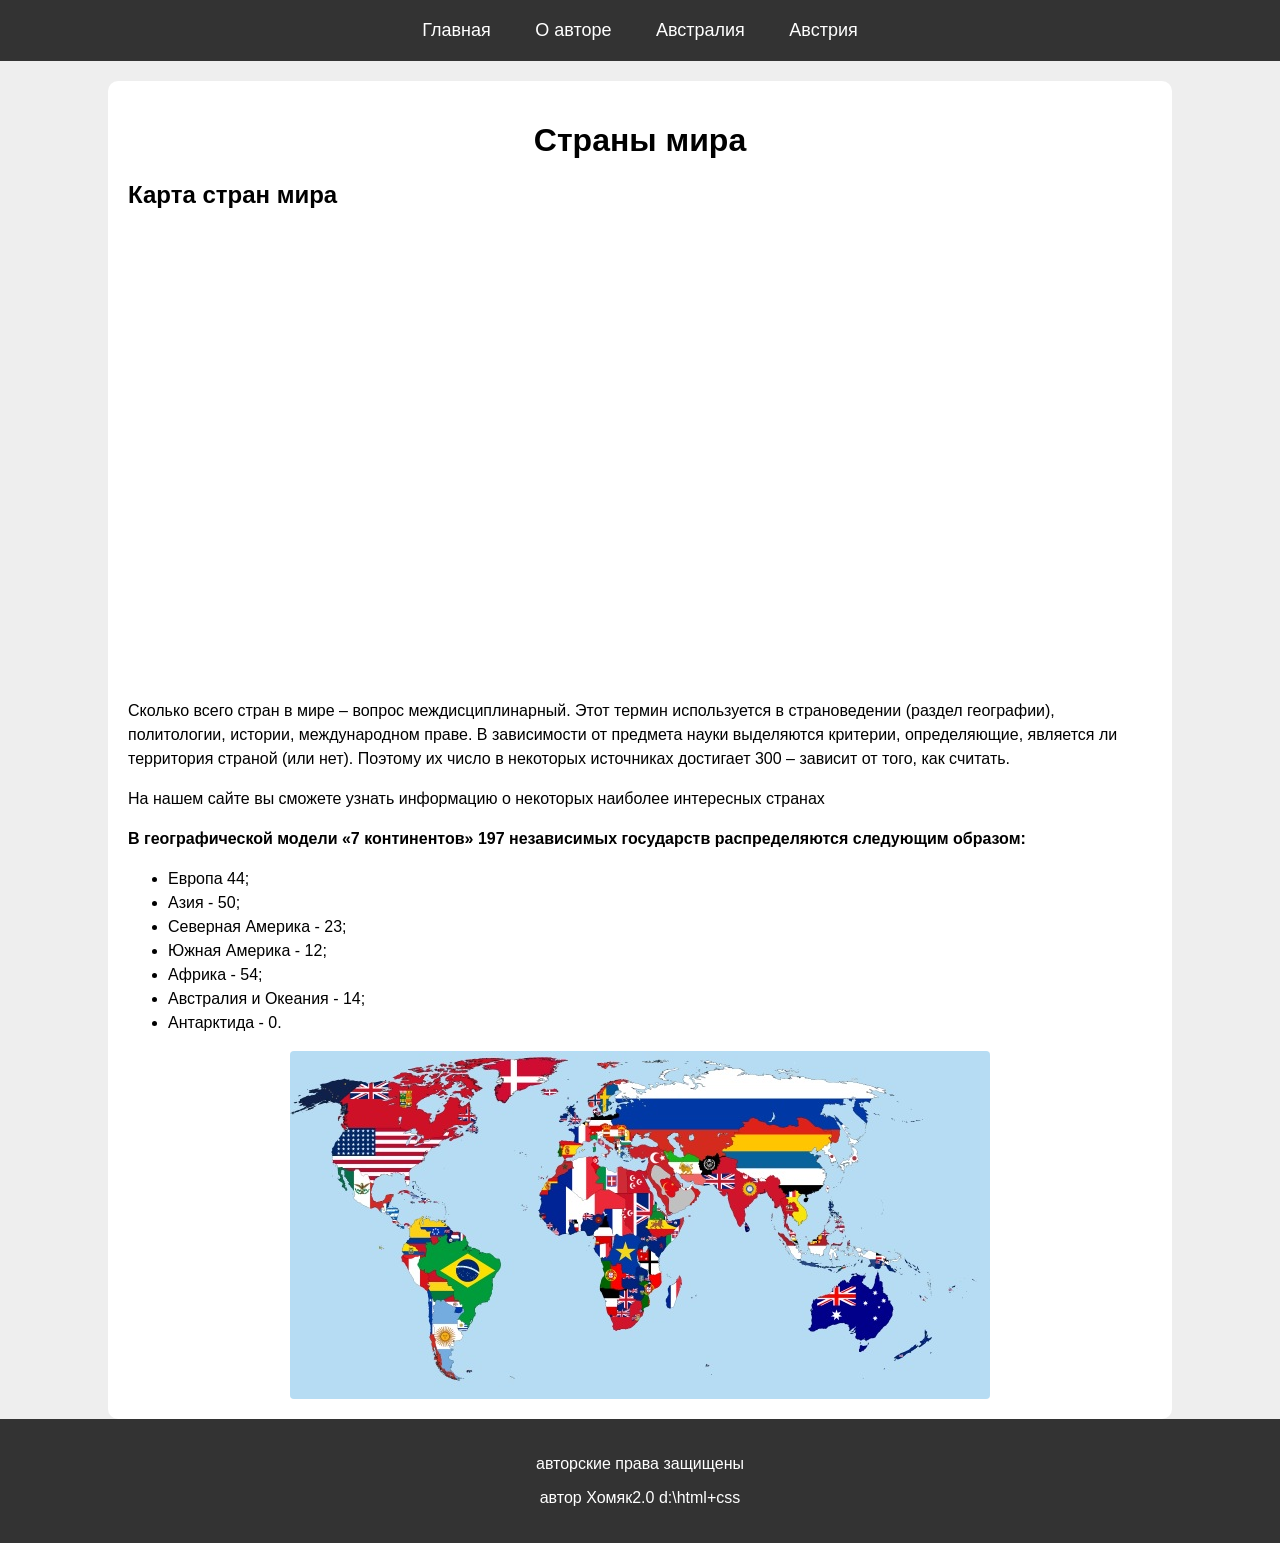
<file: index.html>
<!DOCTYPE html>
<html>
<head>
    <meta charset="UTF-8">
    <title>Страны мира</title>
    <link rel="stylesheet" href="style.css">
</head>
<body>
<header>
    <nav>
        <a href="index.html">Главная</a>
        <a href="about.html">О авторе</a>
        <a href="australia.html">Австралия</a>
        <a href="austria.html">Австрия</a>
    </nav>
</header>
<main>
    <h1>Страны мира</h1>
    <h2>Карта стран мира</h2>
    <iframe src="https://www.google.com/maps/embed?pb=!1m14!1m12!1m3!1d49682602.62347204!2d19.926209373402948!3d40.533073426060426!2m3!1f0!2f0!3f0!3m2!1i1024!2i768!4f13.1!5e0!3m2!1sru!2sru!4v1640881805787!5m2!1sru!2sru"
            width="600" height="450" style="border:0;" allowfullscreen="" loading="lazy"></iframe>
    <p>Сколько всего стран в мире – вопрос междисциплинарный. Этот термин используется в страноведении (раздел
        географии),
        политологии, истории, международном праве. В зависимости от предмета науки выделяются критерии, определяющие,
        является ли территория страной (или нет). Поэтому их число в некоторых источниках достигает 300 – зависит от
        того,
        как считать.</p>
    <p>На нашем сайте вы сможете узнать информацию о некоторых наиболее интересных странах</p>
    <p><b>В географической модели «7 континентов» 197 независимых государств распределяются следующим образом:</b></p>
    <ul>
        <li>Европа 44;</li>
        <li>Азия ‑ 50;</li>
        <li>Северная Америка ‑ 23;</li>
        <li>Южная Америка ‑ 12;</li>
        <li>Африка ‑ 54;</li>
        <li>Австралия и Океания ‑ 14;</li>
        <li>Антарктида ‑ 0.</li>
    </ul>
    <img src="img/countries.jpg" height="348" width="700"/>
</main>
<div class="footer"><p>авторские права защищены</p><p>автор Хомяк2.0
d:\html+css
</p></div>
</body>
</html>
</file>
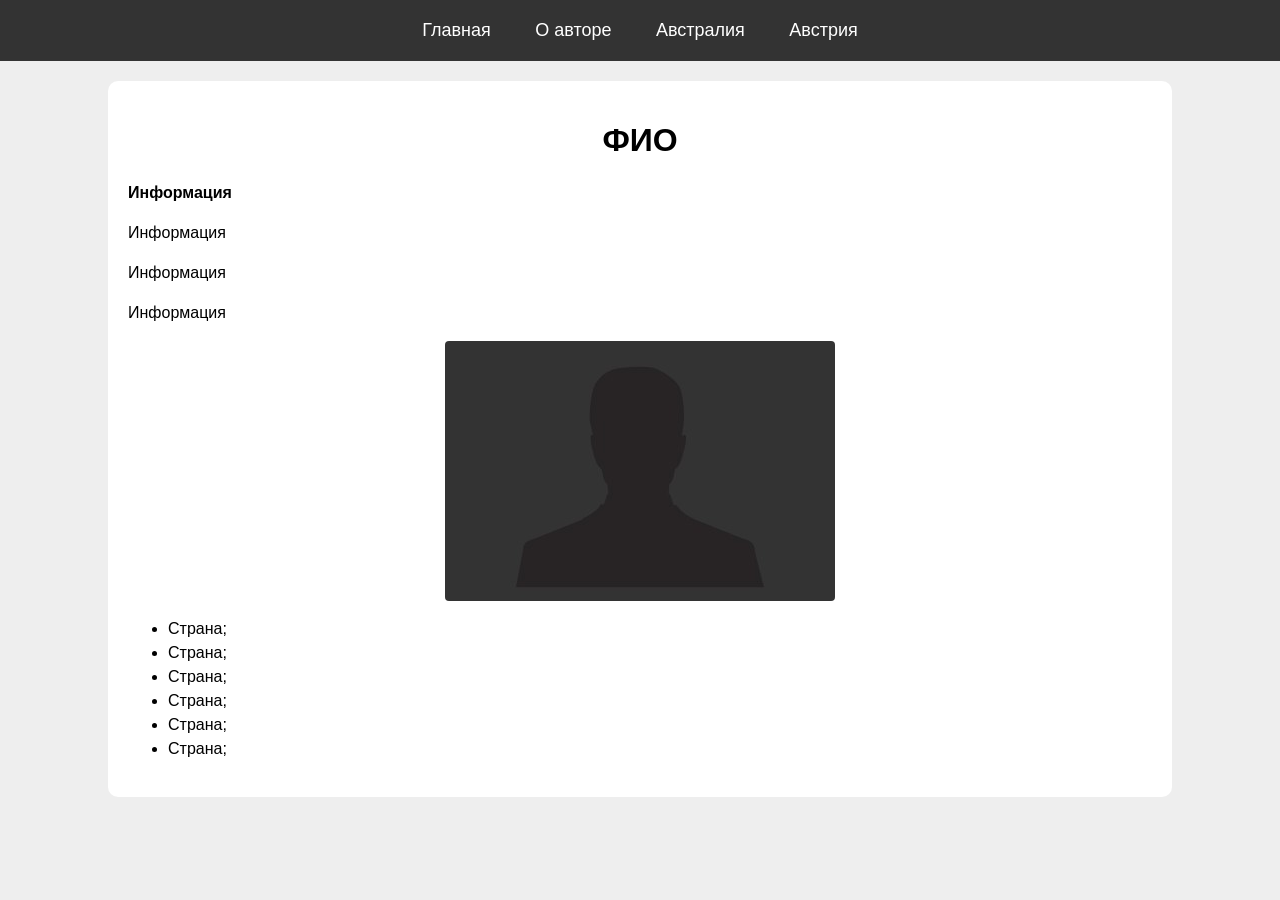
<file: about.html>
<!DOCTYPE html>
<html>
<head>
    <meta charset="UTF-8">
    <title>О авторе</title>
    <link rel="stylesheet" href="style.css">
</head>
<body>
<header>
    <nav>
        <a href="index.html">Главная</a>
        <a href="about.html">О авторе</a>
        <a href="australia.html">Австралия</a>
        <a href="austria.html">Австрия</a>
    </nav>
</header>
<main>
    <h1>ФИО</h1>
    <p><b>Информация</b></p>
    <p>Информация</p>
    <p>Информация</p>
    <p>Информация</p>
    <img src="img/author_image.jpg" height="260" width="390"/>
    <ul>
        <li>Страна;</li>
        <li>Страна;</li>
        <li>Страна;</li>
        <li>Страна;</li>
        <li>Страна;</li>
        <li>Страна;</li>
    </ul>
</main>
</body>
</html>
</file>
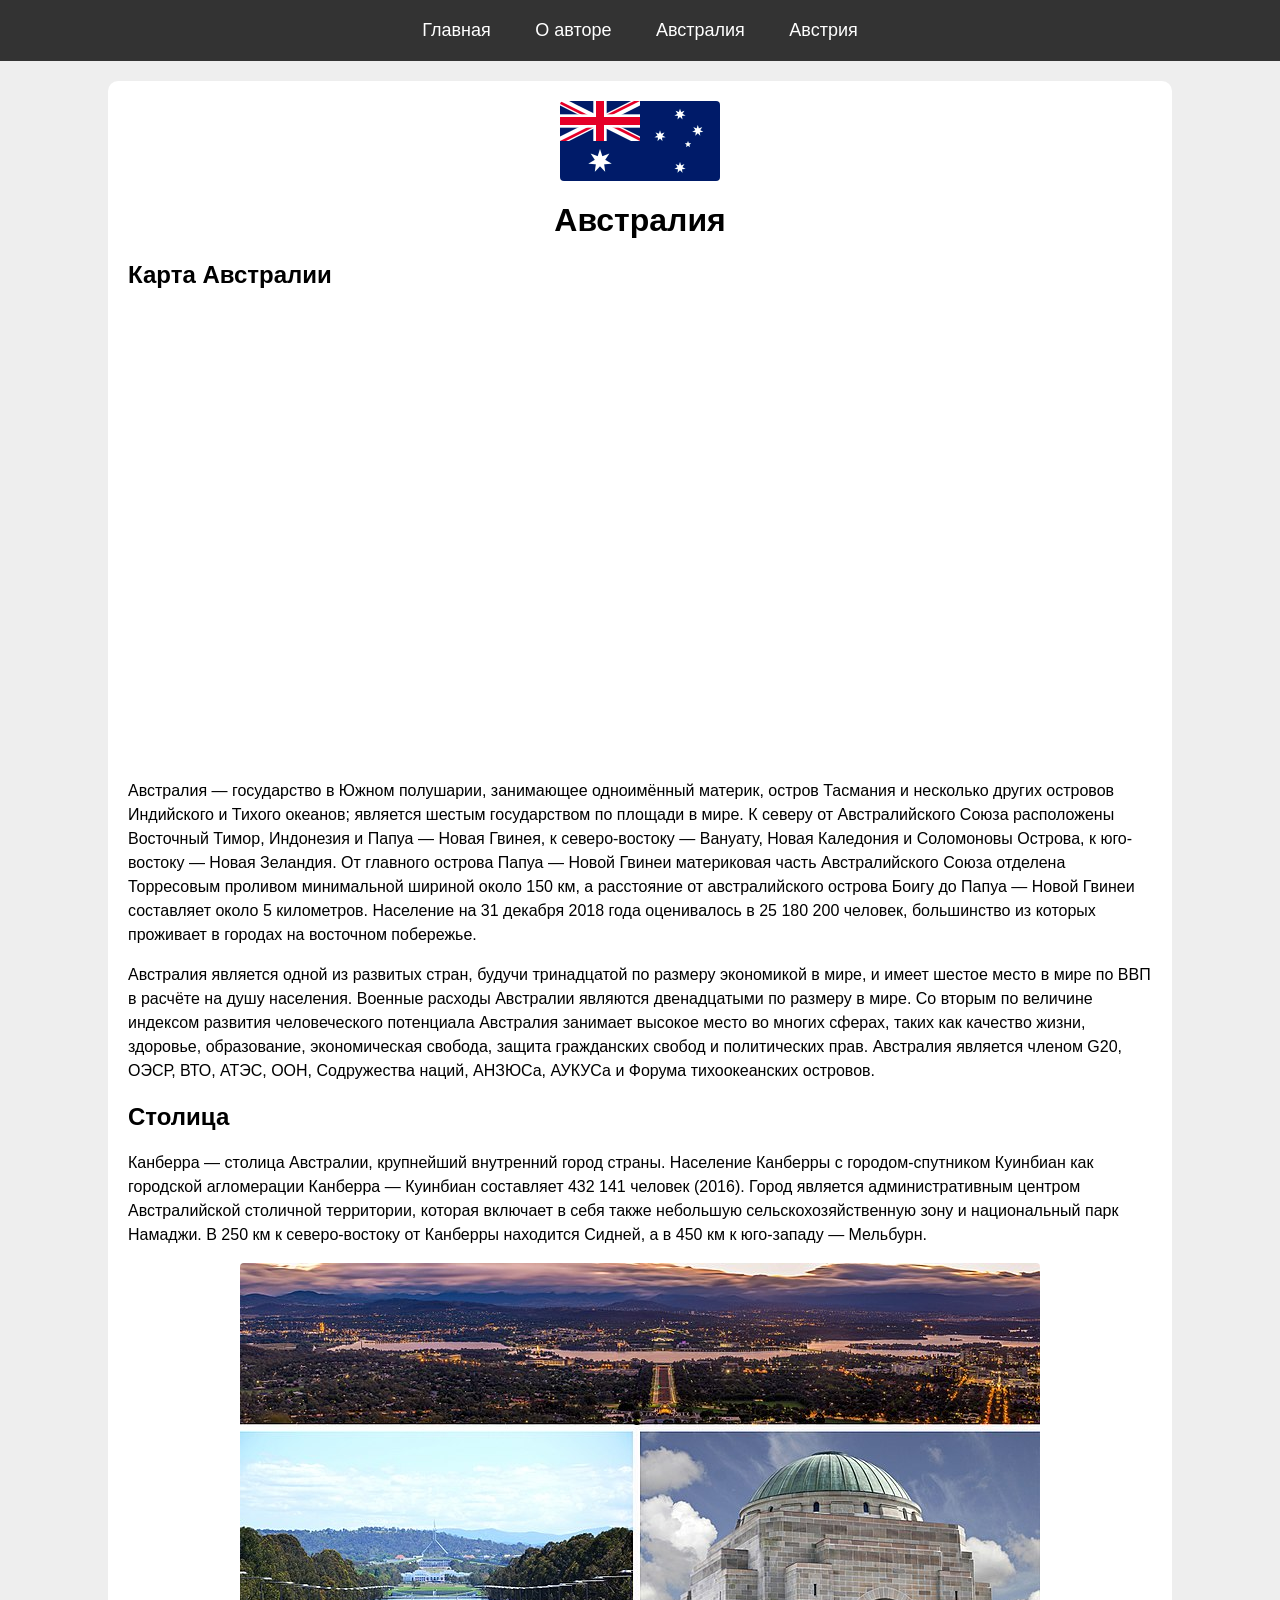
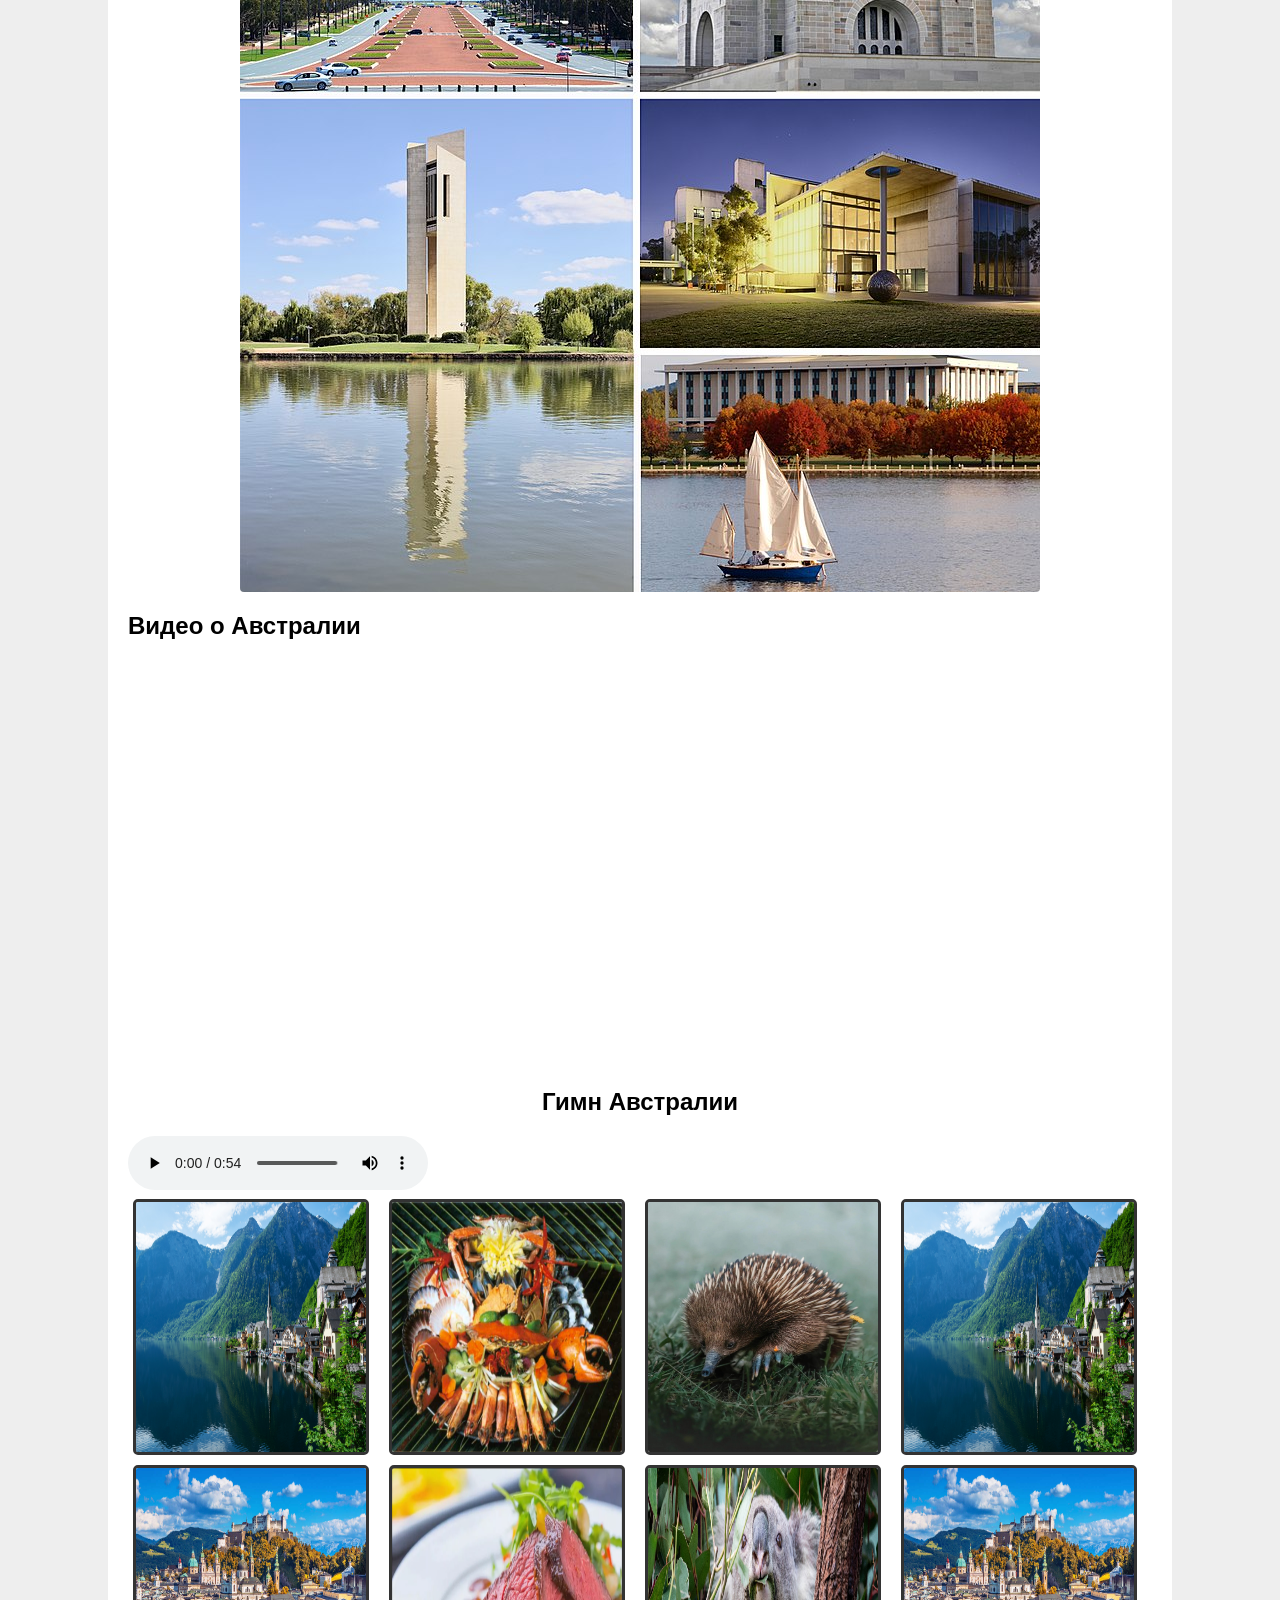
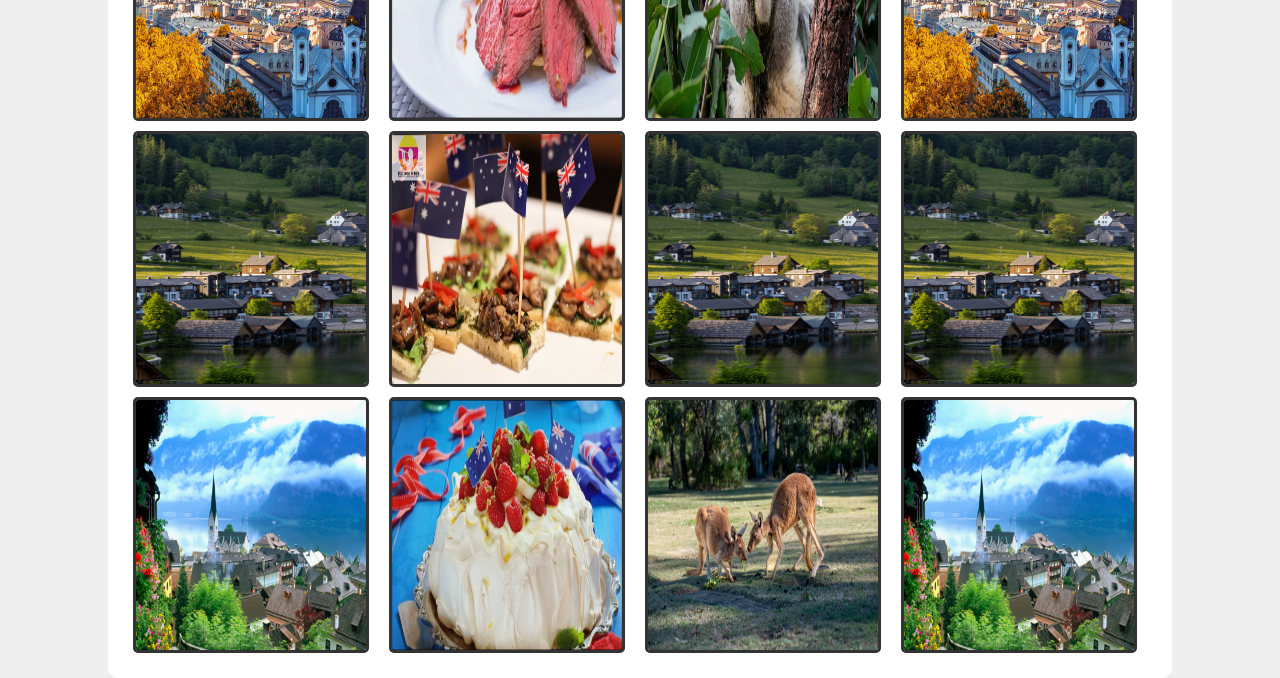
<file: australia.html>
<!DOCTYPE html>
<html>
<head>
    <meta charset="UTF-8">
    <title>Австралия</title>
    <link rel="stylesheet" href="style.css">
</head>
<body>
<header>
    <nav>
        <a href="index.html">Главная</a>
        <a href="about.html">О авторе</a>
        <a href="australia.html">Австралия</a>
        <a href="austria.html">Австрия</a>
    </nav>
</header>
<main>
    <img src="img/Flag_of_Australia.png" height="80" width="160"/>
    <h1>Австралия</h1>
    <h2>Карта Австралии</h2>
    <iframe src="https://www.google.com/maps/embed?pb=!1m14!1m12!1m3!1d11390062.71170414!2d137.89330217735773!3d-25.330337476807728!2m3!1f0!2f0!3f0!3m2!1i1024!2i768!4f13.1!5e0!3m2!1sru!2sru!4v1640883204856!5m2!1sru!2sru"
            width="600" height="450" style="border:0;" allowfullscreen="" loading="lazy"></iframe>
    <p>Австралия — государство в Южном полушарии, занимающее одноимённый материк, остров Тасмания и несколько других
        островов
        Индийского и Тихого океанов; является шестым государством по площади в мире. К северу от Австралийского Союза
        расположены Восточный Тимор, Индонезия и Папуа — Новая Гвинея, к северо-востоку — Вануату, Новая Каледония и
        Соломоновы Острова, к юго-востоку — Новая Зеландия. От главного острова Папуа — Новой Гвинеи материковая часть
        Австралийского Союза отделена Торресовым проливом минимальной шириной около 150 км, а расстояние от
        австралийского острова Боигу до Папуа — Новой Гвинеи составляет около 5 километров. Население на 31 декабря 2018
        года оценивалось в 25 180 200 человек, большинство из которых проживает в городах на восточном побережье.</p>
    <p>Австралия является одной из развитых стран, будучи тринадцатой по размеру экономикой в мире, и имеет шестое место
        в мире по ВВП в расчёте на душу населения. Военные расходы Австралии являются двенадцатыми по размеру в мире. Со
        вторым по величине индексом развития человеческого потенциала Австралия занимает высокое место во многих сферах,
        таких как качество жизни, здоровье, образование, экономическая свобода, защита гражданских свобод и политических
        прав. Австралия является членом G20, ОЭСР, ВТО, АТЭС, ООН, Содружества наций, АНЗЮСа, АУКУСа и Форума
        тихоокеанских островов.</p>
    <h2>Столица</h2>
    <p>Канберра — столица Австралии, крупнейший внутренний город страны. Население Канберры с городом-спутником Куинбиан
        как городской агломерации Канберра — Куинбиан составляет 432 141 человек (2016). Город является административным
        центром Австралийской столичной
        территории, которая включает в себя также небольшую сельскохозяйственную зону и национальный парк Намаджи. В 250
        км к северо-востоку от Канберры находится Сидней, а в 450 км к юго-западу — Мельбурн.
    </p>
    <img src="img/800px-Canberra_montage_2.jpg" height="929" width="800"/>
    <h2>Видео о Австралии</h2>
    <iframe width="720" height="405" src="https://rutube.ru/play/embed/2b44eb571a533454c142026d733ae7ad/" style="border: none;" allow="clipboard-write; autoplay" webkitAllowFullScreen mozallowfullscreen allowFullScreen></iframe>
    <h2 align="center">Гимн Австралии</h2>
    <audio controls source src="audio/australia.mp3" type="audio/mpeg"></audio>


<div class="big-galery">

    <div class="galery">
        <div class="gal-item">
            <a href="/img/aua1.jpg">
                <img src="/img/aua1.jpg" alt="">
            </a>
        </div> 
            <div class="gal-item">
            <a href="/img/aua2.jpg">
                <img src="/img/aua2.jpg" alt="">
            </a>
        </div> 
            <div class="gal-item">
            <a href="/img/aua3.jpg">
                <img src="/img/aua3.jpg" alt="">
            </a>
        </div> 
            <div class="gal-item">
            <a href="/img/aua4.jpg">
                <img src="/img/aua4.jpg" alt="">
            </a>
        </div> 
    </div>


    <div class="galery">
        <div class="gal-item">
            <a href="/img/eda1.png">
                <img src="/img/eda1.png" alt="">
            </a>
        </div> 
            <div class="gal-item">
            <a href="/img/eda2.png">
                <img src="/img/eda2.png" alt="">
            </a>
        </div> 
            <div class="gal-item">
            <a href="/img/eda3.png">
                <img src="/img/eda3.png" alt="">
            </a>
        </div> 
            <div class="gal-item">
            <a href="/img/eda4.png">
                <img src="/img/eda4.png" alt="">
            </a>
        </div> 
    </div>


    <div class="galery">
        <div class="gal-item">
            <a href="/img/jiv1.jpg">
                <img src="/img/jiv1.jpg" alt="">
            </a>
        </div> 
            <div class="gal-item">
            <a href="/img/jiv2.jpg">
                <img src="/img/jiv2.jpg" alt="">
            </a>
        </div> 
            <div class="gal-item">
            <a href="/img/jiv3.jpg">
                <img src="/img/aua3.jpg" alt="">
            </a>
        </div> 
            <div class="gal-item">
            <a href="/img/jiv4.jpg">
                <img src="/img/jiv4.jpg" alt="">
            </a>
        </div> 
    </div>


    <div class="galery">
        <div class="gal-item">
            <a href="/img/aua1.jpg">
                <img src="/img/aua1.jpg" alt="">
            </a>
        </div> 
            <div class="gal-item">
            <a href="/img/aua2.jpg">
                <img src="/img/aua2.jpg" alt="">
            </a>
        </div> 
            <div class="gal-item">
            <a href="/img/aua3.jpg">
                <img src="/img/aua3.jpg" alt="">
            </a>
        </div> 
            <div class="gal-item">
            <a href="/img/aua4.jpg">
                <img src="/img/aua4.jpg" alt="">
            </a>
        </div> 
    </div>



</div>

</main>
</body>
</html>
</file>
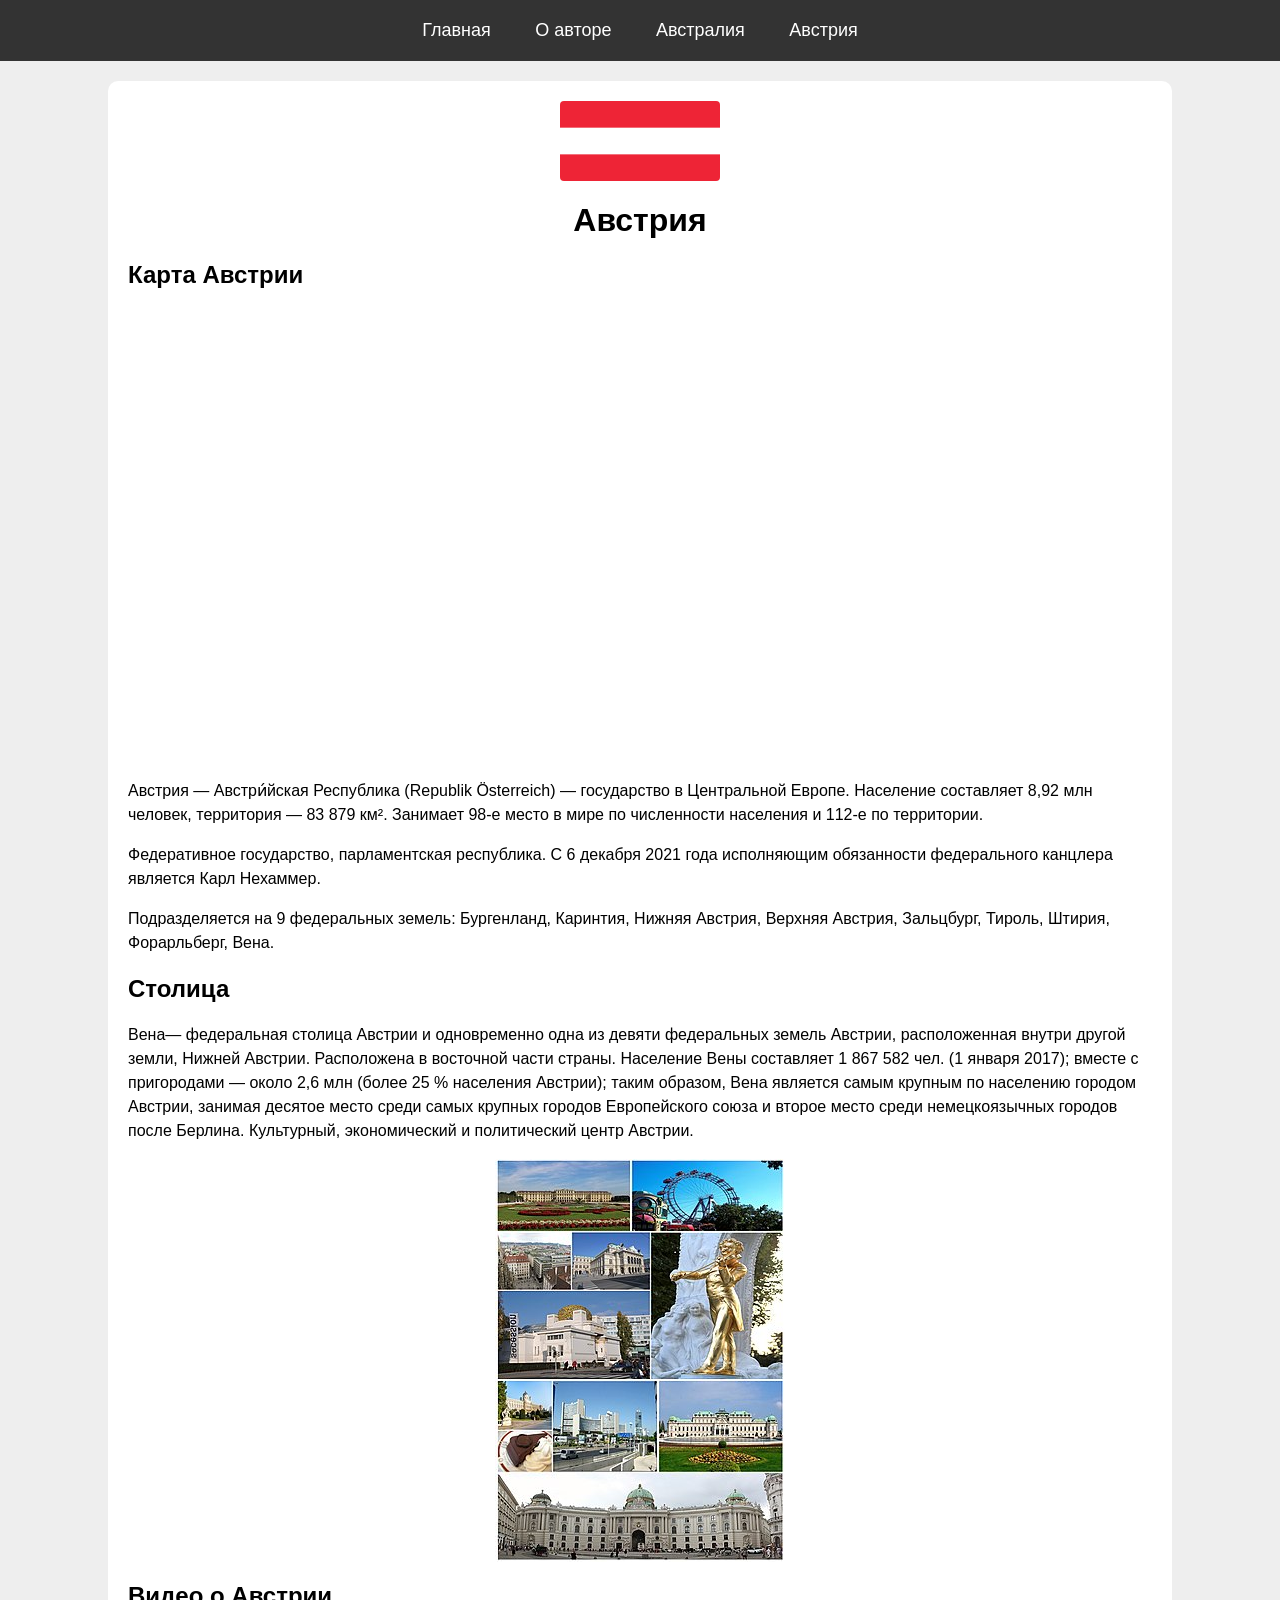
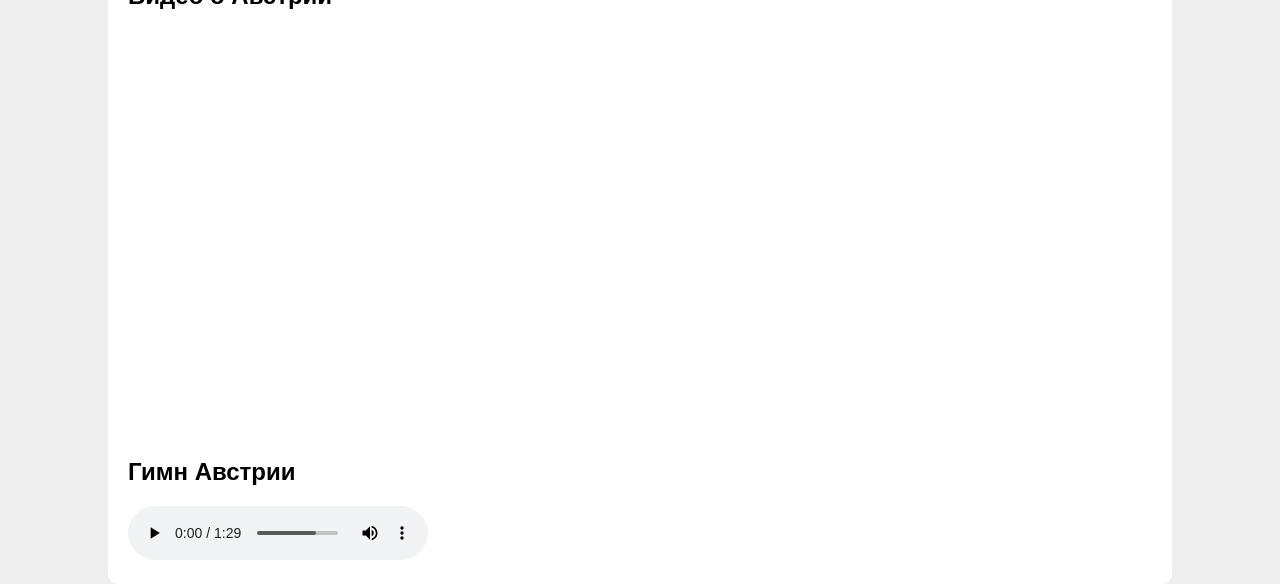
<file: austria.html>
<!DOCTYPE html>
<html>
<head>
    <meta charset="UTF-8">
    <title>Австрия</title>
    <link rel="stylesheet" href="style.css">
</head>
<body>
<header>
    <nav>
        <a href="index.html">Главная</a>
        <a href="about.html">О авторе</a>
        <a href="australia.html">Австралия</a>
        <a href="austria.html">Австрия</a>
    </nav>
</header>
<main>
    <img src="img/Flag_of_Austria.png" height="80" width="160"/>
    <h1>Австрия</h1>
    <h2>Карта Австрии</h2>
    <iframe src="https://www.google.com/maps/embed?pb=!1m14!1m12!1m3!1d1950159.9591837216!2d16.161944464803902!3d48.04269364335418!2m3!1f0!2f0!3f0!3m2!1i1024!2i768!4f13.1!5e0!3m2!1sru!2sru!4v1640886296369!5m2!1sru!2sru"
            width="600" height="450" style="border:0;" allowfullscreen="" loading="lazy"></iframe>
    <p>Австрия — Австри́йская Республика (Republik Österreich) — государство в Центральной Европе. Население составляет
        8,92 млн
        человек, территория — 83 879 км². Занимает 98-е место в мире по численности населения и 112-е по территории.</p>
    <p>Федеративное государство, парламентская республика. С 6 декабря 2021 года исполняющим обязанности федерального
        канцлера является Карл Нехаммер.</p>
    <p>Подразделяется на 9 федеральных земель: Бургенланд, Каринтия, Нижняя Австрия, Верхняя Австрия, Зальцбург, Тироль,
        Штирия, Форарльберг, Вена.
    </p>
    <h2>Столица</h2>
    <p> Вена— федеральная столица Австрии и одновременно одна из девяти федеральных земель Австрии, расположенная
        внутри другой земли, Нижней Австрии. Расположена в восточной части страны. Население Вены составляет 1 867 582
        чел. (1 января 2017); вместе с пригородами — около 2,6 млн (более 25 % населения Австрии); таким образом,
        Вена является самым крупным по населению городом Австрии, занимая десятое место среди самых крупных городов
        Европейского союза и второе место среди немецкоязычных городов после Берлина. Культурный, экономический и
        политический центр Австрии.
    </p>
    <img src="img/290px-Collage_von_Wien.jpg" height="403" width="290"/>
    <h2>Видео о Австрии</h2>
    <iframe width="720" height="405" src="https://rutube.ru/play/embed/30bf9c0ba1db6aad277b7815328f7afe/" style="border: none;" allow="clipboard-write; autoplay" webkitAllowFullScreen mozallowfullscreen allowFullScreen></iframe> <h2>Гимн Австрии</h2>
    <audio controls>
        <source src="audio/austria.mp3" type="audio/mpeg">
        Ваш браузер не поддерживает элемент аудио.
        
    </audio>
</main>
</body>
</html>
</file>
<file: style.css>
body {
    margin: 0;
    background: #EEEEEE;
    font-family: Arial;
}

header {
    background: #333333;
    color: white;
    padding: 20px;
    text-align: center;
}

nav a {
    color: white;
    text-align: center;
    padding: 20px;
    text-decoration: none;
    font-size: 18px;
}

main {
    background: white;
    margin-top: 20px;
    margin-left: auto;
    margin-right: auto;
    padding: 20px;
    border-radius: 10px;
    width: 80%;
}


nav a:hover {
    background-color: #0096ff;
    color: black;
}

main h1 {
    text-align: center;
}

main img {
    display: block;
    margin-left: auto;
    margin-right: auto;
    border-radius: 4px;
    max-width: 90%;
}

main li {
    line-height: 1.5;
}

main p {
    line-height: 1.5;
}

main iframe {
    width: 100%;
}

iframe{
    width:100%;
}
.galery{
display: flex;
flex-direction:column;
justify-content:space-between
}

.gal-item img {
margin: 5px;
border: 3px solid #333333;
border-radius: 5px;
float: left;
width: 250px;
background: #000000;
height: 250px;

}
.gal-item img:hover{
    border: 3 px, solid , #0096ff;
    transform: scale(1.3); 
}

.gal-item img{
    margin: 5px; 
    width: 245px; 

}

.big-galery{ 
display: flex;
flex-direction:row;
justify-content: space-around;
}
.footer{
      background: #333333;
    color: white;
    padding: 20px;
    text-align: center;
}
</file>
